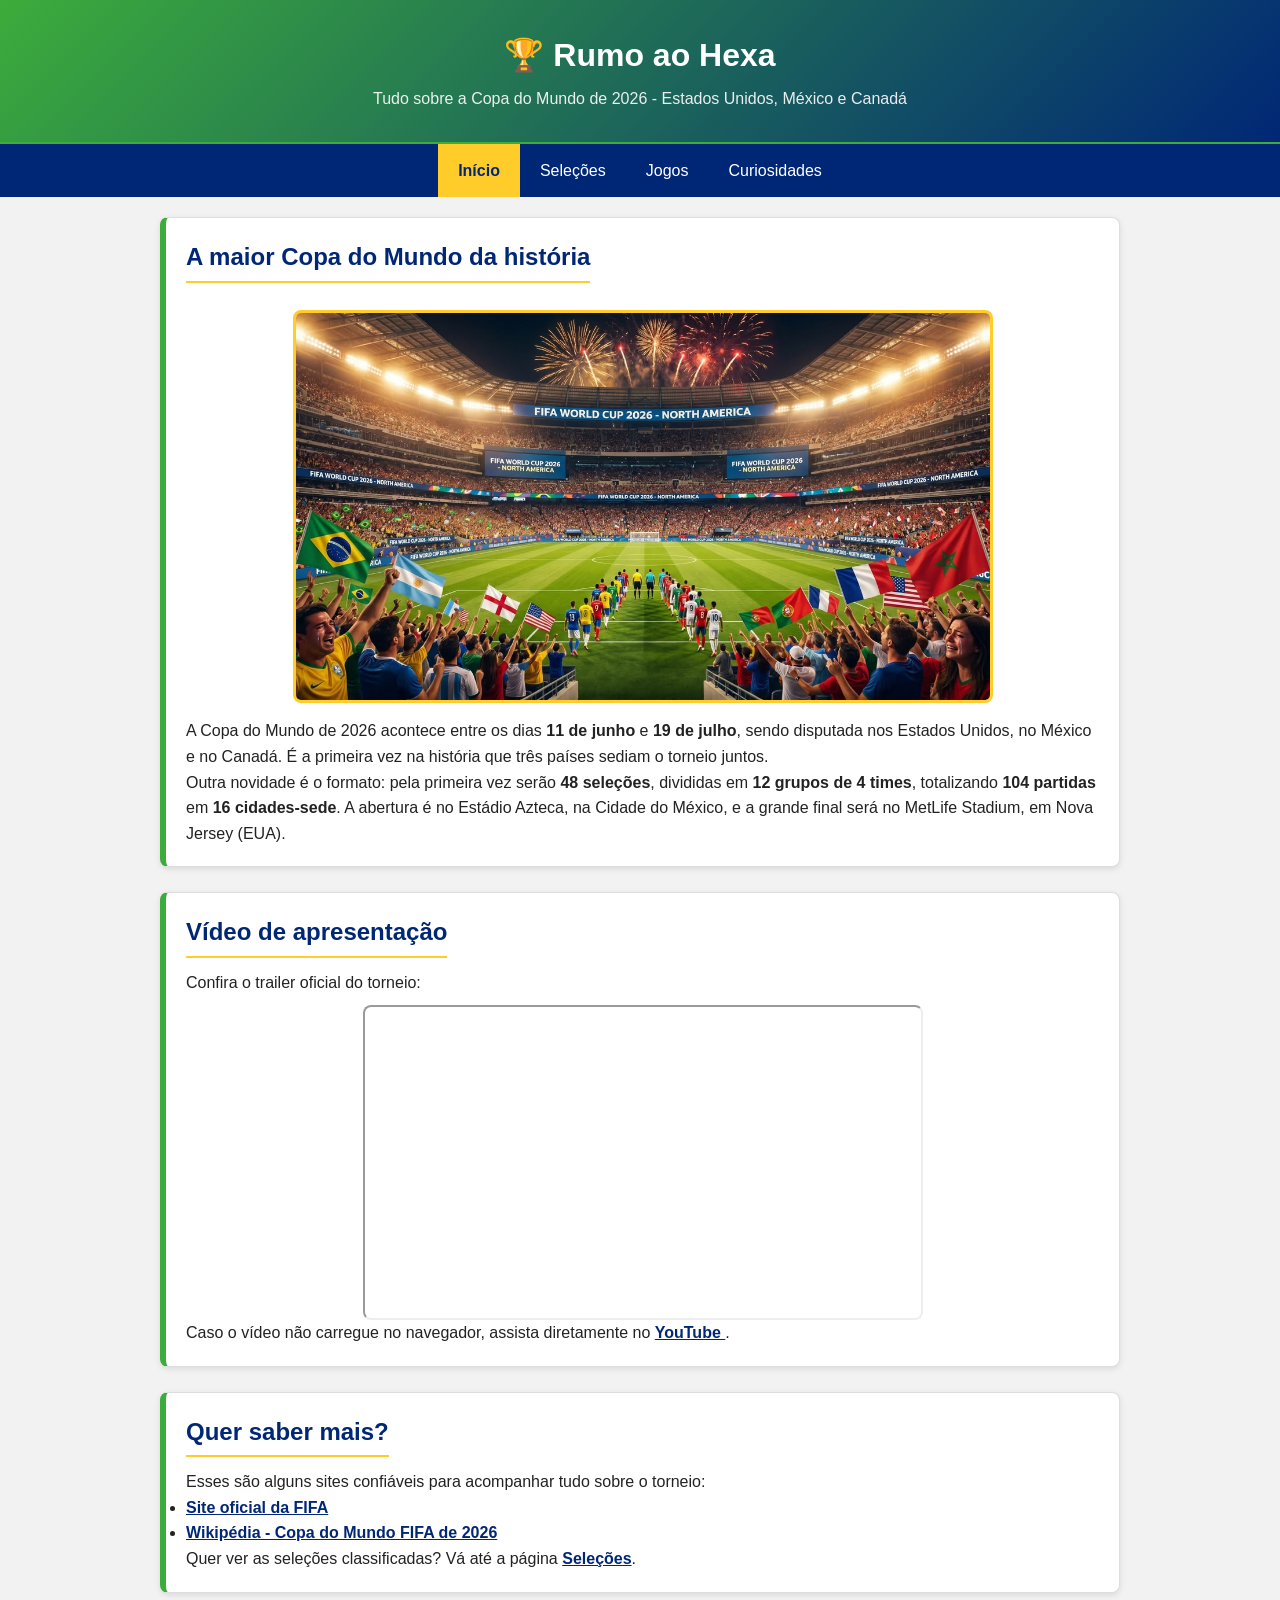
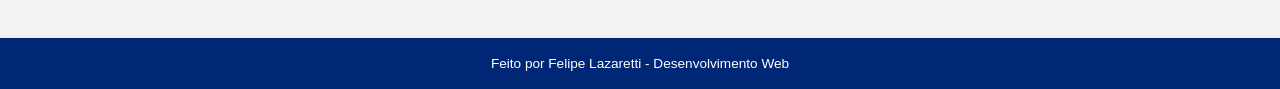
<file: index.html>
<!DOCTYPE html>
<html lang="pt-br">

<head>
  <meta charset="UTF-8">
  <meta name="viewport" content="width=device-width, initial-scale=1.0">
  <title>Rumo ao Hexa - Copa do Mundo 2026</title>
  <link rel="stylesheet" href="css/style.css">
</head>

<body>

  <header>
    <h1>🏆 Rumo ao Hexa</h1>
    <p>Tudo sobre a Copa do Mundo de 2026 - Estados Unidos, México e Canadá</p>
  </header>

  <!-- Menu de navegação: aparece em todas as páginas do site -->
  <nav>
    <ul>
      <li><a href="index.html" class="ativo">Início</a></li>
      <li><a href="selecoes.html">Seleções</a></li>
      <li><a href="jogos.html">Jogos</a></li>
      <li><a href="curiosidades.html">Curiosidades</a></li>
    </ul>
  </nav>

  <main>

    <!-- Seção de boas-vindas com imagem de destaque -->
    <section class="hero">
      <h2>A maior Copa do Mundo da história</h2>
      <img class="banner" src="imagens/copa.jpeg" alt="Banner ilustrativo da Copa do Mundo 2026">
      <p>
        A Copa do Mundo de 2026 acontece entre os dias <strong>11 de junho</strong> e
        <strong>19 de julho</strong>, sendo disputada nos Estados Unidos, no México e no Canadá.
        É a primeira vez na história que três países sediam o torneio juntos.
      </p>
      <p>
        Outra novidade é o formato: pela primeira vez serão <strong>48 seleções</strong>,
        divididas em <strong>12 grupos de 4 times</strong>, totalizando
        <strong>104 partidas</strong> em <strong>16 cidades-sede</strong>. A abertura é no
        Estádio Azteca, na Cidade do México, e a grande final será no MetLife Stadium,
        em Nova Jersey (EUA).
      </p>
    </section>

    <!-- Seção com vídeo -->
    <section class="video">
      <h2>Vídeo de apresentação</h2>
      <p>Confira o trailer oficial do torneio:</p>

      <div class="video-wrapper">
        <iframe width="560" height="315" src="https://www.youtube.com/embed/91htvvcIurs"
          title="Trailer da Copa do Mundo 2026"
          allow="accelerometer; autoplay; clipboard-write; encrypted-media; gyroscope; picture-in-picture"
          allowfullscreen>
        </iframe>
      </div>

      <p>
        Caso o vídeo não carregue no navegador, assista diretamente no
        <a class="link-externo" href="https://www.youtube.com/watch?v=91htvvcIurs" target="_blank">
          YouTube
        </a>.
      </p>
    </section>

    <!-- Seção com links externos para outras fontes -->
    <section class="links">
      <h2>Quer saber mais?</h2>
      <p>
        Esses são alguns sites confiáveis para acompanhar tudo sobre o torneio:
      </p>
      <ul>
        <li>
          <a class="link-externo" href="https://www.fifa.com/pt/tournaments/mens/worldcup/canadamexicousa2026"
            target="_blank">
            Site oficial da FIFA
          </a>
        </li>
        <li>
          <a class="link-externo" href="https://pt.wikipedia.org/wiki/Copa_do_Mundo_FIFA_de_2026" target="_blank">
            Wikipédia - Copa do Mundo FIFA de 2026
          </a>
        </li>
      </ul>
      <p>
        Quer ver as seleções classificadas? Vá até a página
        <a class="link-externo" href="selecoes.html">Seleções</a>.
      </p>
    </section>

  </main>

  <footer>
    <p>Feito por Felipe Lazaretti - Desenvolvimento Web</p>
  </footer>

</body>

</html>
</file>
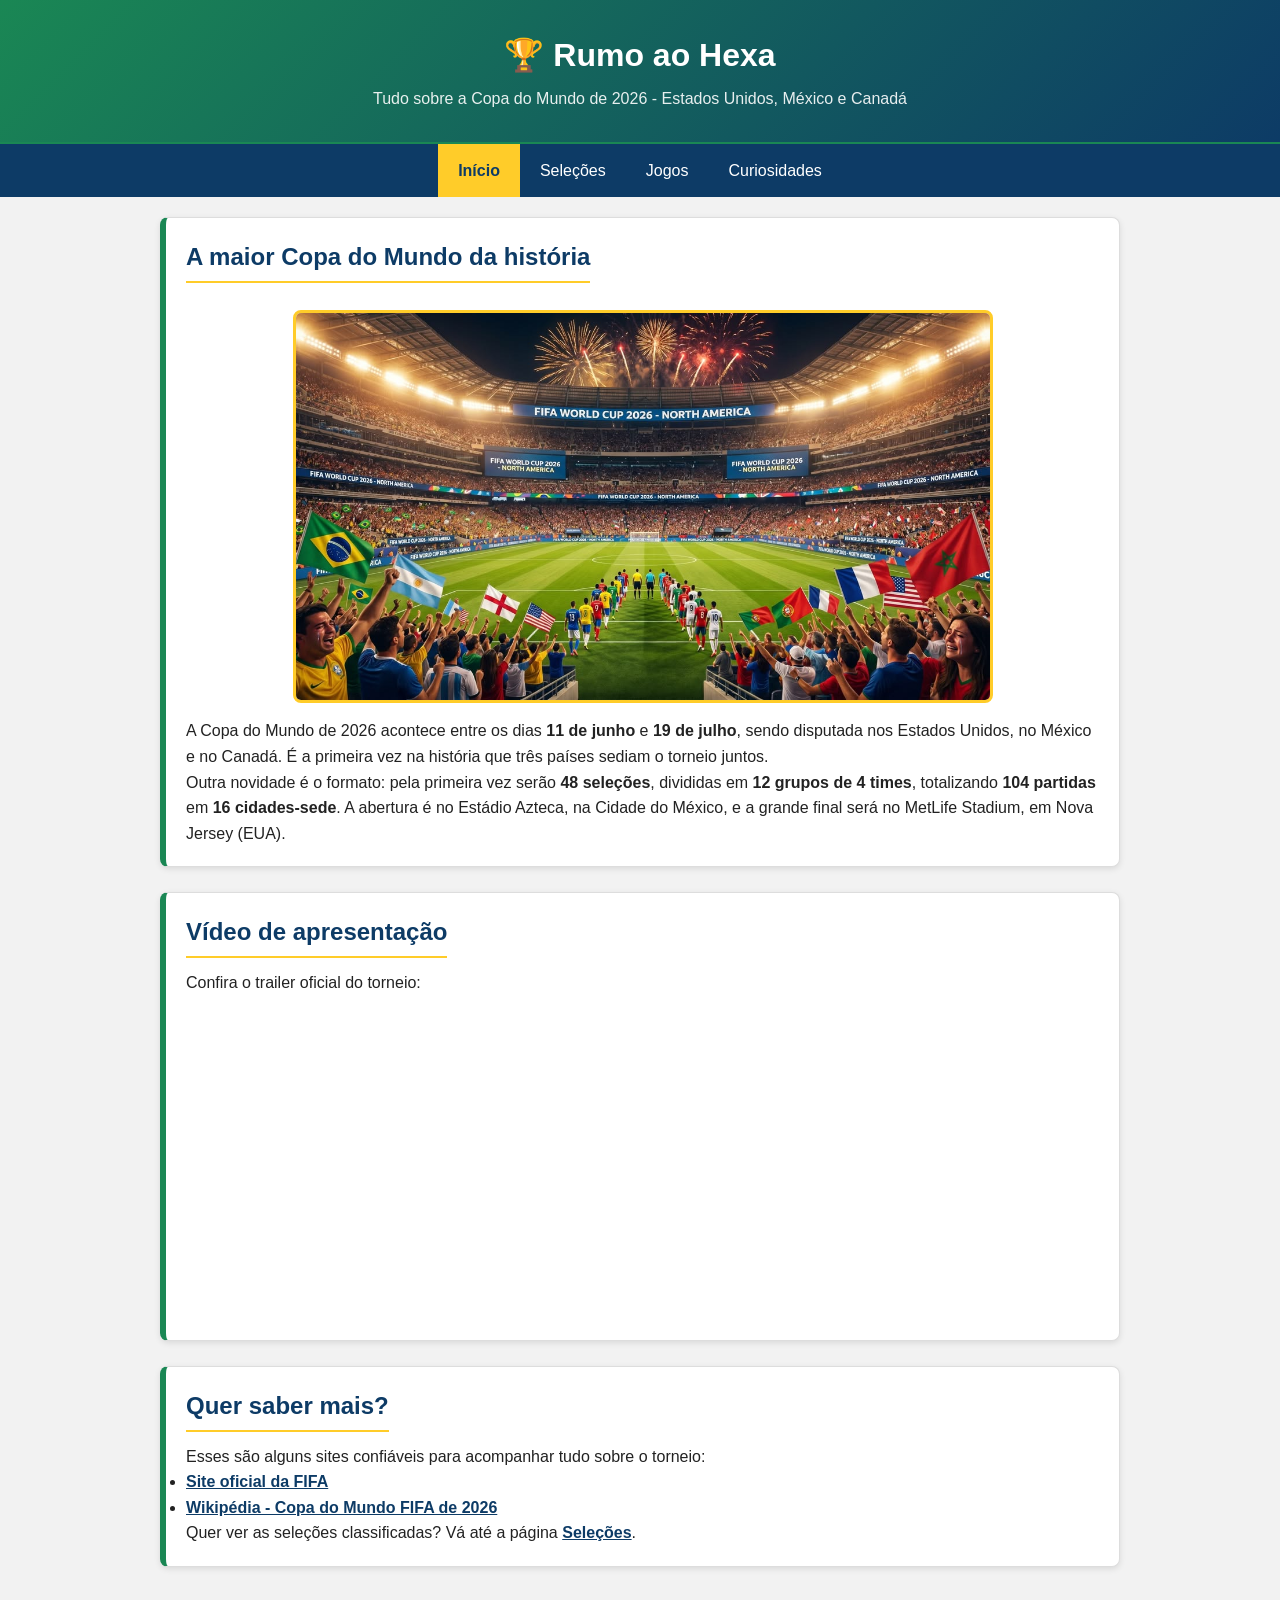
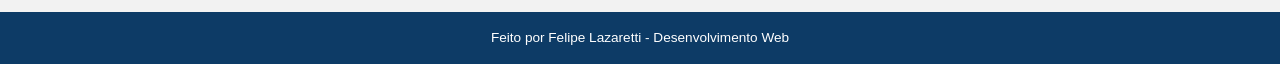
<file: copa2026/index.html>
<!DOCTYPE html>
<html lang="pt-br">
<head>
  <meta charset="UTF-8">
  <meta name="viewport" content="width=device-width, initial-scale=1.0">
  <title>Rumo ao Hexa - Copa do Mundo 2026</title>
  <link rel="stylesheet" href="style.css">
</head>
<body>

  <header>
    <h1>🏆 Rumo ao Hexa</h1>
    <p>Tudo sobre a Copa do Mundo de 2026 - Estados Unidos, México e Canadá</p>
  </header>

  <!-- Menu de navegação: aparece em todas as páginas do site -->
  <nav>
    <ul>
      <li><a href="index.html" class="ativo">Início</a></li>
      <li><a href="selecoes.html">Seleções</a></li>
      <li><a href="jogos.html">Jogos</a></li>
      <li><a href="curiosidades.html">Curiosidades</a></li>
    </ul>
  </nav>

  <main>

    <!-- Seção de boas-vindas com imagem de destaque -->
    <section class="hero">
      <h2>A maior Copa do Mundo da história</h2>
      <img class="banner"
           src="imagens/copa.jpeg"
           alt="Banner ilustrativo da Copa do Mundo 2026">
      <p>
        A Copa do Mundo de 2026 acontece entre os dias <strong>11 de junho</strong> e
        <strong>19 de julho</strong>, sendo disputada nos Estados Unidos, no México e no Canadá.
        É a primeira vez na história que três países sediam o torneio juntos.
      </p>
      <p>
        Outra novidade é o formato: pela primeira vez serão <strong>48 seleções</strong>,
        divididas em <strong>12 grupos de 4 times</strong>, totalizando
        <strong>104 partidas</strong> em <strong>16 cidades-sede</strong>. A abertura é no
        Estádio Azteca, na Cidade do México, e a grande final será no MetLife Stadium,
        em Nova Jersey (EUA).
      </p>
    </section>

    <!-- Seção com vídeo (recurso de vídeo via iframe do YouTube) -->
    <section class="video">
      <h2>Vídeo de apresentação</h2>
      <p>Confira o trailer oficial do torneio:</p>
      <div class="video-wrapper">
        <iframe width="560" height="315"
                src="https://www.youtube.com/embed/ZTdOX1U2K0Q"
                title="Trailer oficial - Copa do Mundo 2026"
                frameborder="0"
                allowfullscreen></iframe>
      </div>
    </section>

    <!-- Seção com links externos para outras fontes -->
    <section class="links">
      <h2>Quer saber mais?</h2>
      <p>
        Esses são alguns sites confiáveis para acompanhar tudo sobre o torneio:
      </p>
      <ul>
        <li>
          <a class="link-externo" href="https://www.fifa.com/pt/tournaments/mens/worldcup/canadamexicousa2026" target="_blank">
            Site oficial da FIFA
          </a>
        </li>
        <li>
          <a class="link-externo" href="https://pt.wikipedia.org/wiki/Copa_do_Mundo_FIFA_de_2026" target="_blank">
            Wikipédia - Copa do Mundo FIFA de 2026
          </a>
        </li>
      </ul>
      <p>
        Quer ver as seleções classificadas? Vá até a página
        <a class="link-externo" href="selecoes.html">Seleções</a>.
      </p>
    </section>

  </main>

  <footer>
    <p>Feito por Felipe Lazaretti - Desenvolvimento Web</p>
  </footer>

</body>
</html>
</file>
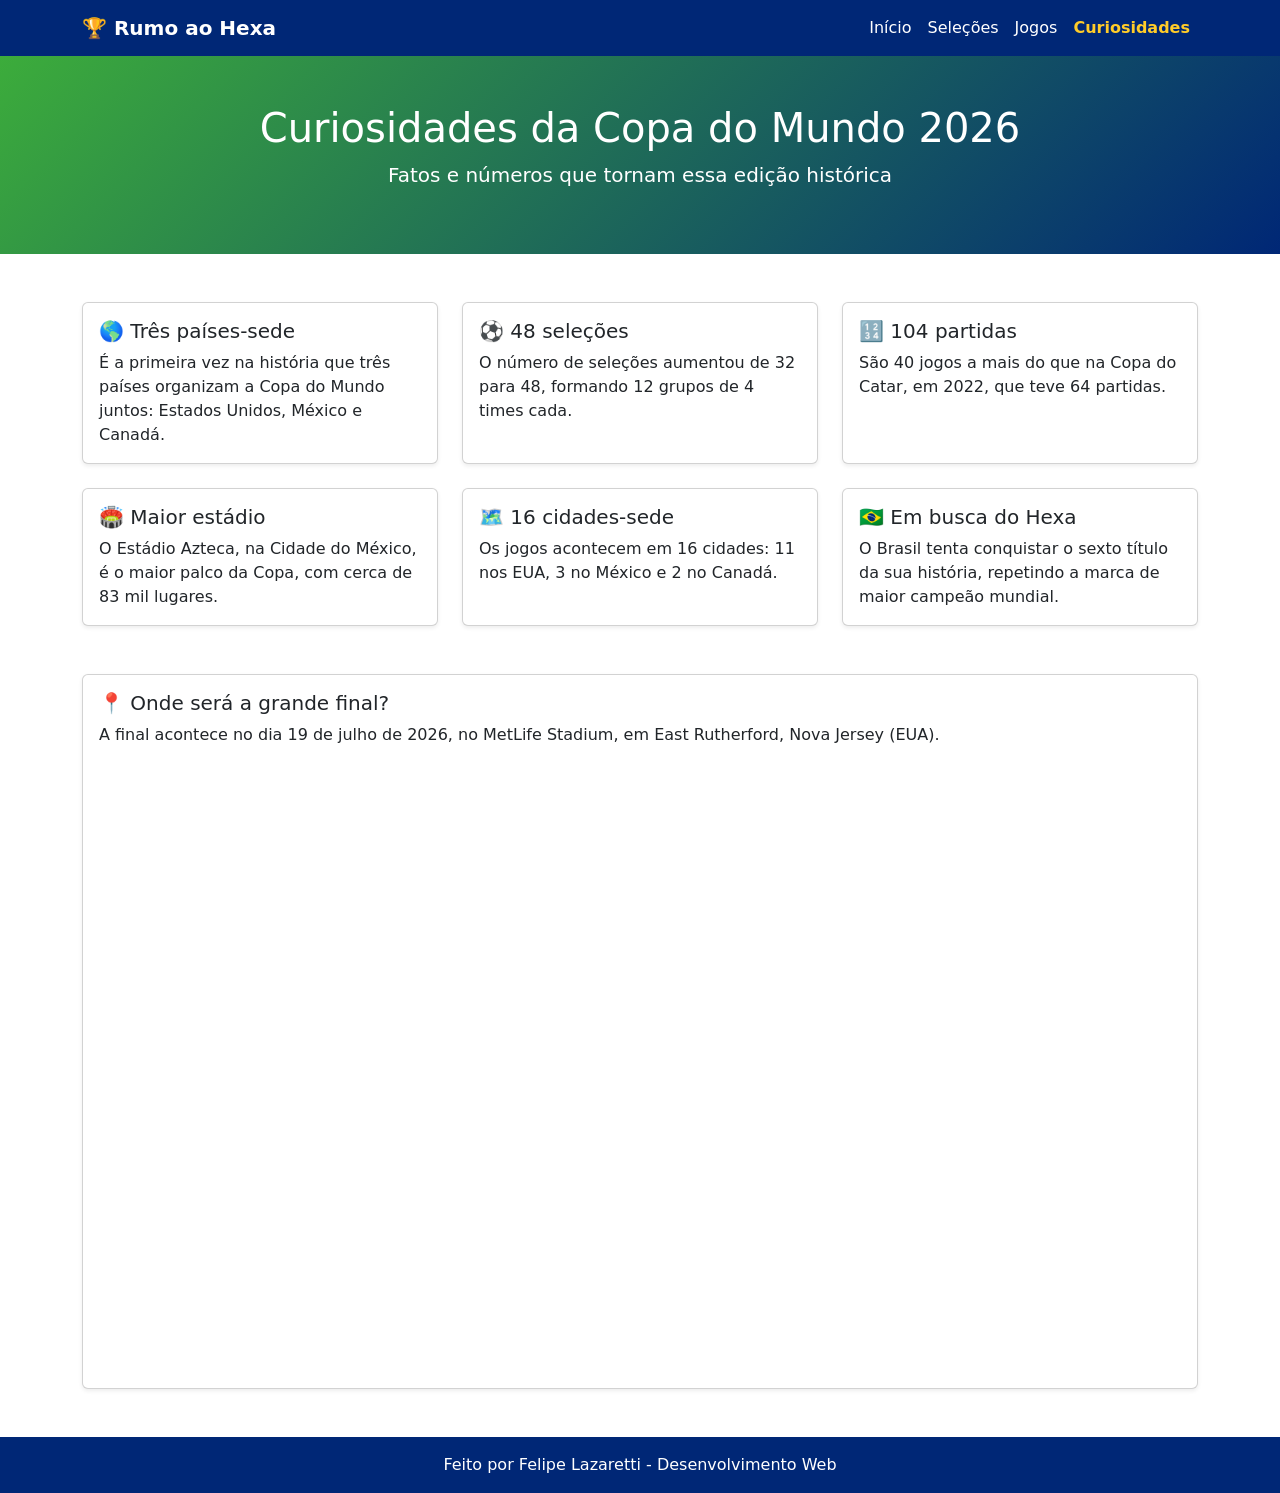
<file: curiosidades.html>
<!DOCTYPE html>
<html lang="pt-br">
<head>
  <meta charset="UTF-8">
  <meta name="viewport" content="width=device-width, initial-scale=1.0">
  <title>Curiosidades - Copa do Mundo 2026</title>

  <!-- Esta página usa o Bootstrap para deixar o layout responsivo -->
  <link href="https://cdn.jsdelivr.net/npm/bootstrap@5.3.3/dist/css/bootstrap.min.css" rel="stylesheet">

  <!-- Um pouquinho de CSS próprio, só para manter as cores do site -->
  <style>
    .bg-copa {
      background: linear-gradient(135deg, #3CAC3B, #002776);
    }
    .navbar-copa {
      background-color: #002776;
    }
    .navbar-copa .nav-link {
      color: #fff !important;
    }
    .navbar-copa .nav-link.active {
      color: #ffcc29 !important;
      font-weight: bold;
    }
    /* Rodapé com a mesma cor azul usada no site principal */
    .footer-copa {
      background-color: #002776;
      color: #ffffff;
    }
  </style>
</head>
<body>

  <!-- Menu de navegação feito com o componente "navbar" do Bootstrap.
       Em telas pequenas, ele se transforma em um menu "sanduíche" (responsivo) -->
  <nav class="navbar navbar-expand-lg navbar-copa">
    <div class="container">
      <a class="navbar-brand text-white fw-bold" href="index.html">🏆 Rumo ao Hexa</a>
      <button class="navbar-toggler" type="button" data-bs-toggle="collapse" data-bs-target="#menuPrincipal">
        <span class="navbar-toggler-icon"></span>
      </button>
      <div class="collapse navbar-collapse" id="menuPrincipal">
        <ul class="navbar-nav ms-auto">
          <li class="nav-item"><a class="nav-link" href="index.html">Início</a></li>
          <li class="nav-item"><a class="nav-link" href="selecoes.html">Seleções</a></li>
          <li class="nav-item"><a class="nav-link" href="jogos.html">Jogos</a></li>
          <li class="nav-item"><a class="nav-link active" href="curiosidades.html">Curiosidades</a></li>
        </ul>
      </div>
    </div>
  </nav>

  <!-- Cabeçalho da página -->
  <header class="bg-copa text-white text-center py-5">
    <h1>Curiosidades da Copa do Mundo 2026</h1>
    <p class="lead">Fatos e números que tornam essa edição histórica</p>
  </header>

  <main class="container my-5">

    <!-- Cards com curiosidades. row-cols muda o número de colunas conforme o tamanho da tela:
         1 coluna no celular, 2 no tablet e 3 no computador (isso é a responsividade do Bootstrap) -->
    <div class="row row-cols-1 row-cols-md-2 row-cols-lg-3 g-4">

      <div class="col">
        <div class="card h-100 shadow-sm">
          <div class="card-body">
            <h5 class="card-title">🌎 Três países-sede</h5>
            <p class="card-text">É a primeira vez na história que três países organizam a Copa do Mundo juntos: Estados Unidos, México e Canadá.</p>
          </div>
        </div>
      </div>

      <div class="col">
        <div class="card h-100 shadow-sm">
          <div class="card-body">
            <h5 class="card-title">⚽ 48 seleções</h5>
            <p class="card-text">O número de seleções aumentou de 32 para 48, formando 12 grupos de 4 times cada.</p>
          </div>
        </div>
      </div>

      <div class="col">
        <div class="card h-100 shadow-sm">
          <div class="card-body">
            <h5 class="card-title">🔢 104 partidas</h5>
            <p class="card-text">São 40 jogos a mais do que na Copa do Catar, em 2022, que teve 64 partidas.</p>
          </div>
        </div>
      </div>

      <div class="col">
        <div class="card h-100 shadow-sm">
          <div class="card-body">
            <h5 class="card-title">🏟️ Maior estádio</h5>
            <p class="card-text">O Estádio Azteca, na Cidade do México, é o maior palco da Copa, com cerca de 83 mil lugares.</p>
          </div>
        </div>
      </div>

      <div class="col">
        <div class="card h-100 shadow-sm">
          <div class="card-body">
            <h5 class="card-title">🗺️ 16 cidades-sede</h5>
            <p class="card-text">Os jogos acontecem em 16 cidades: 11 nos EUA, 3 no México e 2 no Canadá.</p>
          </div>
        </div>
      </div>

      <div class="col">
        <div class="card h-100 shadow-sm">
          <div class="card-body">
            <h5 class="card-title">🇧🇷 Em busca do Hexa</h5>
            <p class="card-text">O Brasil tenta conquistar o sexto título da sua história, repetindo a marca de maior campeão mundial.</p>
          </div>
        </div>
      </div>

    </div>

    <!-- Seção com mapa em iframe, mostrando onde será a final -->
    <div class="row mt-5">
      <div class="col-12">
        <div class="card shadow-sm">
          <div class="card-body">
            <h5 class="card-title">📍 Onde será a grande final?</h5>
            <p class="card-text">A final acontece no dia 19 de julho de 2026, no MetLife Stadium, em East Rutherford, Nova Jersey (EUA).</p>
            <div class="ratio ratio-16x9">
              <iframe src="https://maps.google.com/maps?q=MetLife+Stadium&t=&z=12&ie=UTF8&iwloc=&output=embed"
                      title="Mapa do MetLife Stadium"
                      style="border:0;" loading="lazy"></iframe>
            </div>
          </div>
        </div>
      </div>
    </div>

  </main>

  <footer class="footer-copa text-white text-center py-3">
    <p class="mb-0">Feito por Felipe Lazaretti - Desenvolvimento Web</p>
  </footer>

  <!-- Script do Bootstrap: necessário para o menu sanduíche funcionar -->
  <script src="https://cdn.jsdelivr.net/npm/bootstrap@5.3.3/dist/js/bootstrap.bundle.min.js"></script>
</body>
</html>
</file>
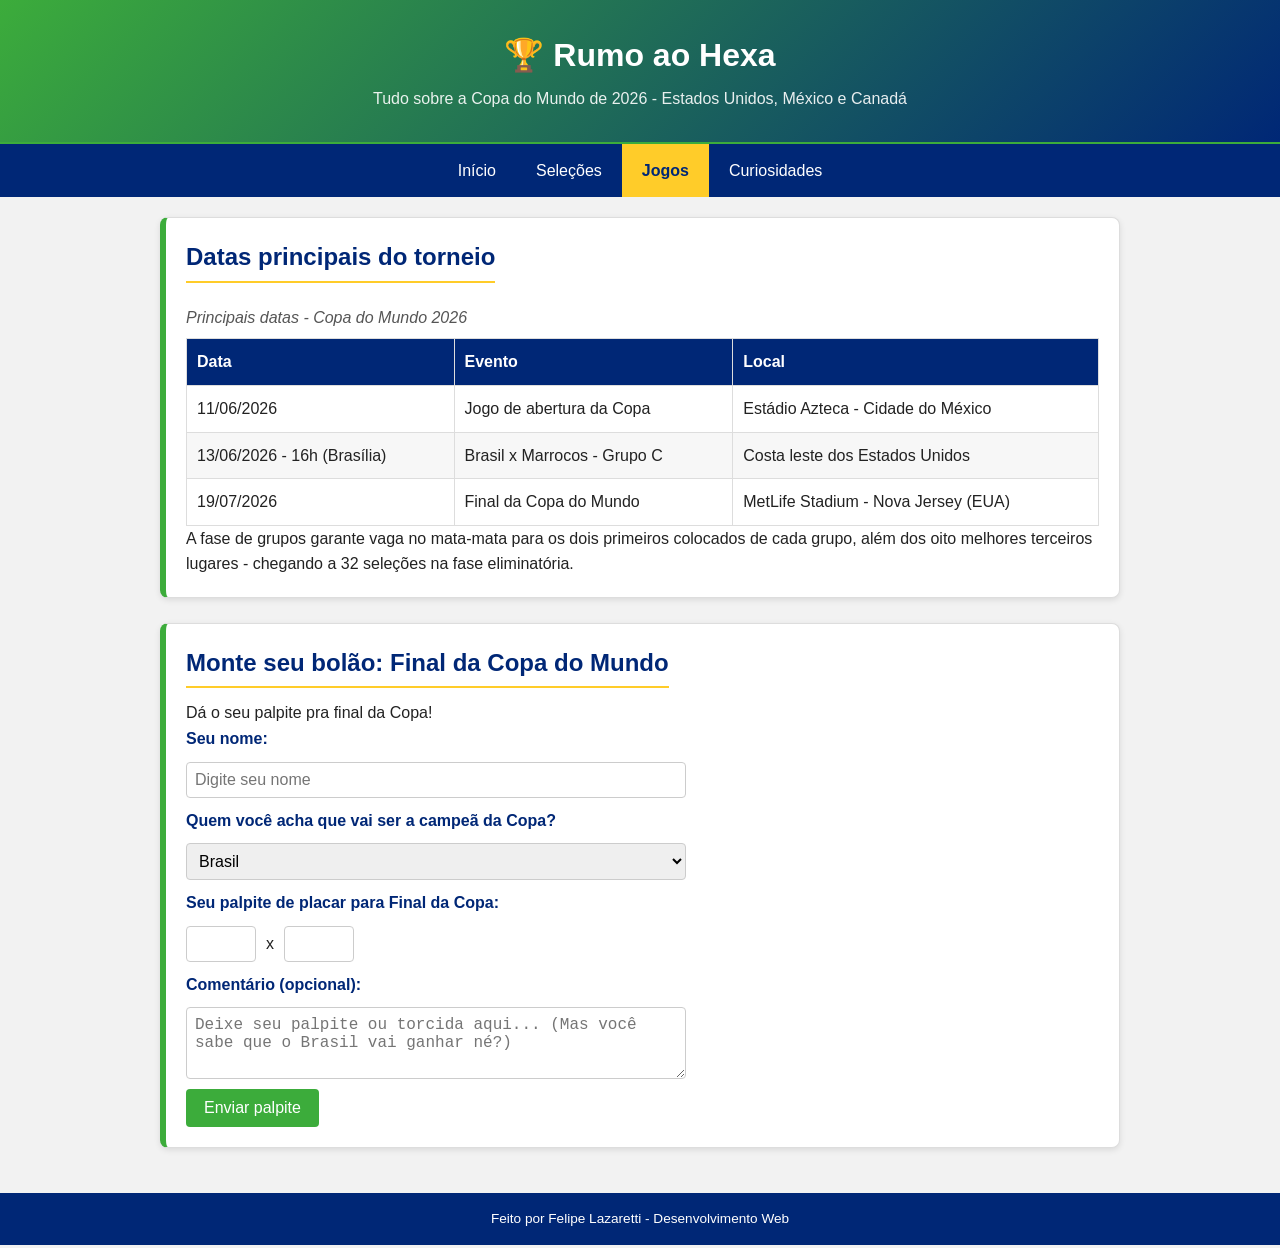
<file: jogos.html>
<!DOCTYPE html>
<html lang="pt-br">
<head>
  <meta charset="UTF-8">
  <meta name="viewport" content="width=device-width, initial-scale=1.0">
  <title>Jogos - Copa do Mundo 2026</title>
  <link rel="stylesheet" href="css/style.css">
</head>
<body>

  <header>
    <h1>🏆 Rumo ao Hexa</h1>
    <p>Tudo sobre a Copa do Mundo de 2026 - Estados Unidos, México e Canadá</p>
  </header>

  <nav>
    <ul>
      <li><a href="index.html">Início</a></li>
      <li><a href="selecoes.html">Seleções</a></li>
      <li><a href="jogos.html" class="ativo">Jogos</a></li>
      <li><a href="curiosidades.html">Curiosidades</a></li>
    </ul>
  </nav>

  <main>

    <!-- Tabela com as datas principais do torneio -->
    <section class="tabela-jogos">
      <h2>Datas principais do torneio</h2>
      <table>
        <caption>Principais datas - Copa do Mundo 2026</caption>
        <thead>
          <tr>
            <th>Data</th>
            <th>Evento</th>
            <th>Local</th>
          </tr>
        </thead>
        <tbody>
          <tr>
            <td>11/06/2026</td>
            <td>Jogo de abertura da Copa</td>
            <td>Estádio Azteca - Cidade do México</td>
          </tr>
          <tr>
            <td>13/06/2026 - 16h (Brasília)</td>
            <td>Brasil x Marrocos - Grupo C</td>
            <td>Costa leste dos Estados Unidos</td>
          </tr>
          <tr>
            <td>19/07/2026</td>
            <td>Final da Copa do Mundo</td>
            <td>MetLife Stadium - Nova Jersey (EUA)</td>
          </tr>
        </tbody>
      </table>
      <p>
        A fase de grupos garante vaga no mata-mata para os dois primeiros colocados de
        cada grupo, além dos oito melhores terceiros lugares - chegando a 32 seleções
        na fase eliminatória.
      </p>
    </section>

    <!-- Formulário simples: o usuário "monta" o palpite dele -->
    <section class="bolao-section">
      <h2>Monte seu bolão: Final da Copa do Mundo</h2>
      <p>Dá o seu palpite pra final da Copa!</p>

      <!-- onsubmit="return false" evita que a página recarregue ao enviar,
           já que não temos um servidor para receber esses dados -->
      <form class="bolao" onsubmit="return false;">

        <label for="nome">Seu nome:</label>
        <input type="text" id="nome" name="nome" placeholder="Digite seu nome" required>

        <label for="campea">Quem você acha que vai ser a campeã da Copa?</label>
        <select id="campea" name="campea" required>
          <option value="brasil">Brasil</option>
          <option value="gremio">Grêmio</option>
          <option value="argentina">Argentina</option>
          <option value="franca">França</option>
          <option value="espanha">Espanha</option>
          <option value="inglaterra">Inglaterra</option>
          <option value="alemanha">Alemanha</option>
          <option value="italia">Itália</option>
          <option value="holanda">Holanda</option>
          <option value="portugal">Portugal</option>
          <option value="outra">Outra seleção</option>
        </select>

        <label>Seu palpite de placar para Final da Copa:</label>
        <div class="placar">
          <input type="number" min="0" max="20" name="golsTimeA" aria-label="Gols do Time A" required>
          <span>x</span>
          <input type="number" min="0" max="20" name="golsTimeB" aria-label="Gols do Time B" required>
        </div>

        <label for="comentario">Comentário (opcional):</label>
        <textarea id="comentario" name="comentario" rows="3" placeholder="Deixe seu palpite ou torcida aqui... (Mas você sabe que o Brasil vai ganhar né?)"></textarea>

        <button type="submit">Enviar palpite</button>
      </form>
    </section>

  </main>

  <footer>
    <p>Feito por Felipe Lazaretti - Desenvolvimento Web</p>
  </footer>

</body>
</html>
</file>
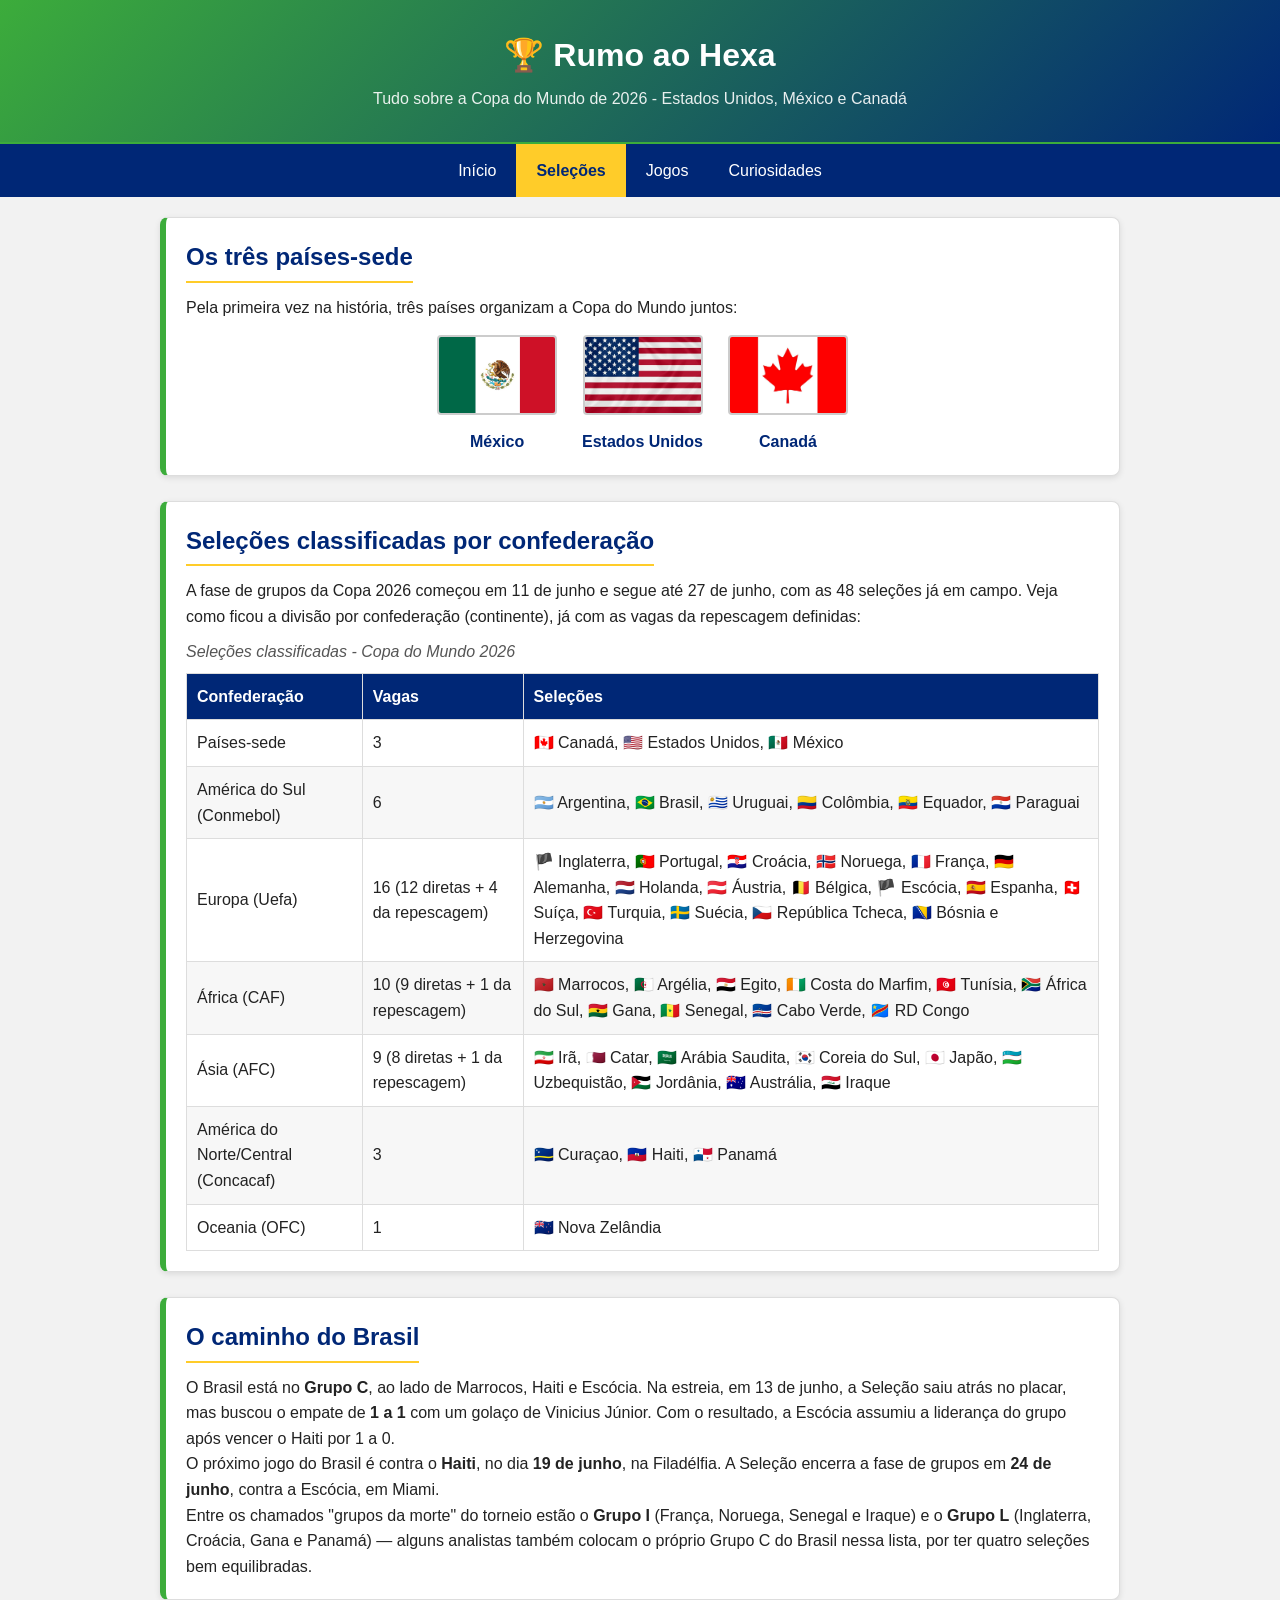
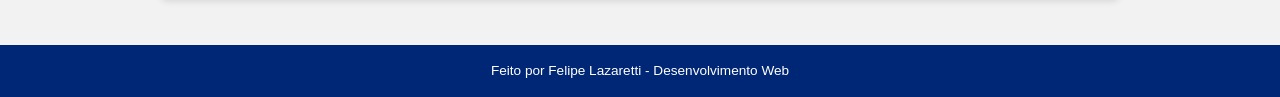
<file: selecoes.html>
<!DOCTYPE html>
<html lang="pt-br">
<head>
  <meta charset="UTF-8">
  <meta name="viewport" content="width=device-width, initial-scale=1.0">
  <title>Seleções - Copa do Mundo 2026</title>
  <link rel="stylesheet" href="css/style.css">
</head>
<body>

  <header>
    <h1>🏆 Rumo ao Hexa</h1>
    <p>Tudo sobre a Copa do Mundo de 2026 - Estados Unidos, México e Canadá</p>
  </header>

  <nav>
    <ul>
      <li><a href="index.html">Início</a></li>
      <li><a href="selecoes.html" class="ativo">Seleções</a></li>
      <li><a href="jogos.html">Jogos</a></li>
      <li><a href="curiosidades.html">Curiosidades</a></li>
    </ul>
  </nav>

  <main>

    <!-- Seção com as bandeiras dos três países-sede -->
    <section class="sedes">
      <h2>Os três países-sede</h2>
      <p>Pela primeira vez na história, três países organizam a Copa do Mundo juntos:</p>
      <div class="bandeiras">
        <figure>
          <img src="imagens/bandeira-mexico.jpeg" alt="Bandeira do México">
          <figcaption>México</figcaption>
        </figure>
        <figure>
          <img src="imagens/bandeira-eua.jpeg" alt="Bandeira dos Estados Unidos">
          <figcaption>Estados Unidos</figcaption>
        </figure>
        <figure>
          <img src="imagens/bandeira-canada.jpeg" alt="Bandeira do Canadá">
          <figcaption>Canadá</figcaption>
        </figure>
      </div>
    </section>

    <!-- Tabela com as seleções classificadas, organizadas por confederação -->
    <section class="tabela-selecoes">
      <h2>Seleções classificadas por confederação</h2>
      <p>
        A fase de grupos da Copa 2026 começou em 11 de junho e segue até 27 de junho,
        com as 48 seleções já em campo. Veja como ficou a divisão por confederação
        (continente), já com as vagas da repescagem definidas:
      </p>
      <table>
        <caption>Seleções classificadas - Copa do Mundo 2026</caption>
        <thead>
          <tr>
            <th>Confederação</th>
            <th>Vagas</th>
            <th>Seleções</th>
          </tr>
        </thead>
        <tbody>
          <tr>
            <td>Países-sede</td>
            <td>3</td>
            <td>🇨🇦 Canadá, 🇺🇸 Estados Unidos, 🇲🇽 México</td>
          </tr>
          <tr>
            <td>América do Sul (Conmebol)</td>
            <td>6</td>
            <td>🇦🇷 Argentina, 🇧🇷 Brasil, 🇺🇾 Uruguai, 🇨🇴 Colômbia, 🇪🇨 Equador, 🇵🇾 Paraguai</td>
          </tr>
          <tr>
            <td>Europa (Uefa)</td>
            <td>16 (12 diretas + 4 da repescagem)</td>
            <td>
              🏴 Inglaterra, 🇵🇹 Portugal, 🇭🇷 Croácia, 🇳🇴 Noruega, 🇫🇷 França, 🇩🇪 Alemanha,
              🇳🇱 Holanda, 🇦🇹 Áustria, 🇧🇪 Bélgica, 🏴 Escócia, 🇪🇸 Espanha, 🇨🇭 Suíça,
              🇹🇷 Turquia, 🇸🇪 Suécia, 🇨🇿 República Tcheca, 🇧🇦 Bósnia e Herzegovina
            </td>
          </tr>
          <tr>
            <td>África (CAF)</td>
            <td>10 (9 diretas + 1 da repescagem)</td>
            <td>
              🇲🇦 Marrocos, 🇩🇿 Argélia, 🇪🇬 Egito, 🇨🇮 Costa do Marfim, 🇹🇳 Tunísia,
              🇿🇦 África do Sul, 🇬🇭 Gana, 🇸🇳 Senegal, 🇨🇻 Cabo Verde, 🇨🇩 RD Congo
            </td>
          </tr>
          <tr>
            <td>Ásia (AFC)</td>
            <td>9 (8 diretas + 1 da repescagem)</td>
            <td>
              🇮🇷 Irã, 🇶🇦 Catar, 🇸🇦 Arábia Saudita, 🇰🇷 Coreia do Sul, 🇯🇵 Japão,
              🇺🇿 Uzbequistão, 🇯🇴 Jordânia, 🇦🇺 Austrália, 🇮🇶 Iraque
            </td>
          </tr>
          <tr>
            <td>América do Norte/Central (Concacaf)</td>
            <td>3</td>
            <td>🇨🇼 Curaçao, 🇭🇹 Haiti, 🇵🇦 Panamá</td>
          </tr>
          <tr>
            <td>Oceania (OFC)</td>
            <td>1</td>
            <td>🇳🇿 Nova Zelândia</td>
          </tr>
        </tbody>
      </table>
    </section>

    <!-- Seção sobre o grupo do Brasil -->
    <section class="grupo-brasil">
      <h2>O caminho do Brasil</h2>
      <p>
        O Brasil está no <strong>Grupo C</strong>, ao lado de Marrocos, Haiti e Escócia.
        Na estreia, em 13 de junho, a Seleção saiu atrás no placar, mas buscou o empate
        de <strong>1 a 1</strong> com um golaço de Vinicius Júnior. Com o resultado, a
        Escócia assumiu a liderança do grupo após vencer o Haiti por 1 a 0.
      </p>
      <p>
        O próximo jogo do Brasil é contra o <strong>Haiti</strong>, no dia
        <strong>19 de junho</strong>, na Filadélfia. A Seleção encerra a fase de grupos
        em <strong>24 de junho</strong>, contra a Escócia, em Miami.
      </p>
      <p>
        Entre os chamados "grupos da morte" do torneio estão o <strong>Grupo I</strong>
        (França, Noruega, Senegal e Iraque) e o <strong>Grupo L</strong>
        (Inglaterra, Croácia, Gana e Panamá) — alguns analistas também colocam o próprio
        Grupo C do Brasil nessa lista, por ter quatro seleções bem equilibradas.
      </p>
    </section>

  </main>

  <footer>
    <p>Feito por Felipe Lazaretti - Desenvolvimento Web</p>
  </footer>

</body>
</html>
</file>
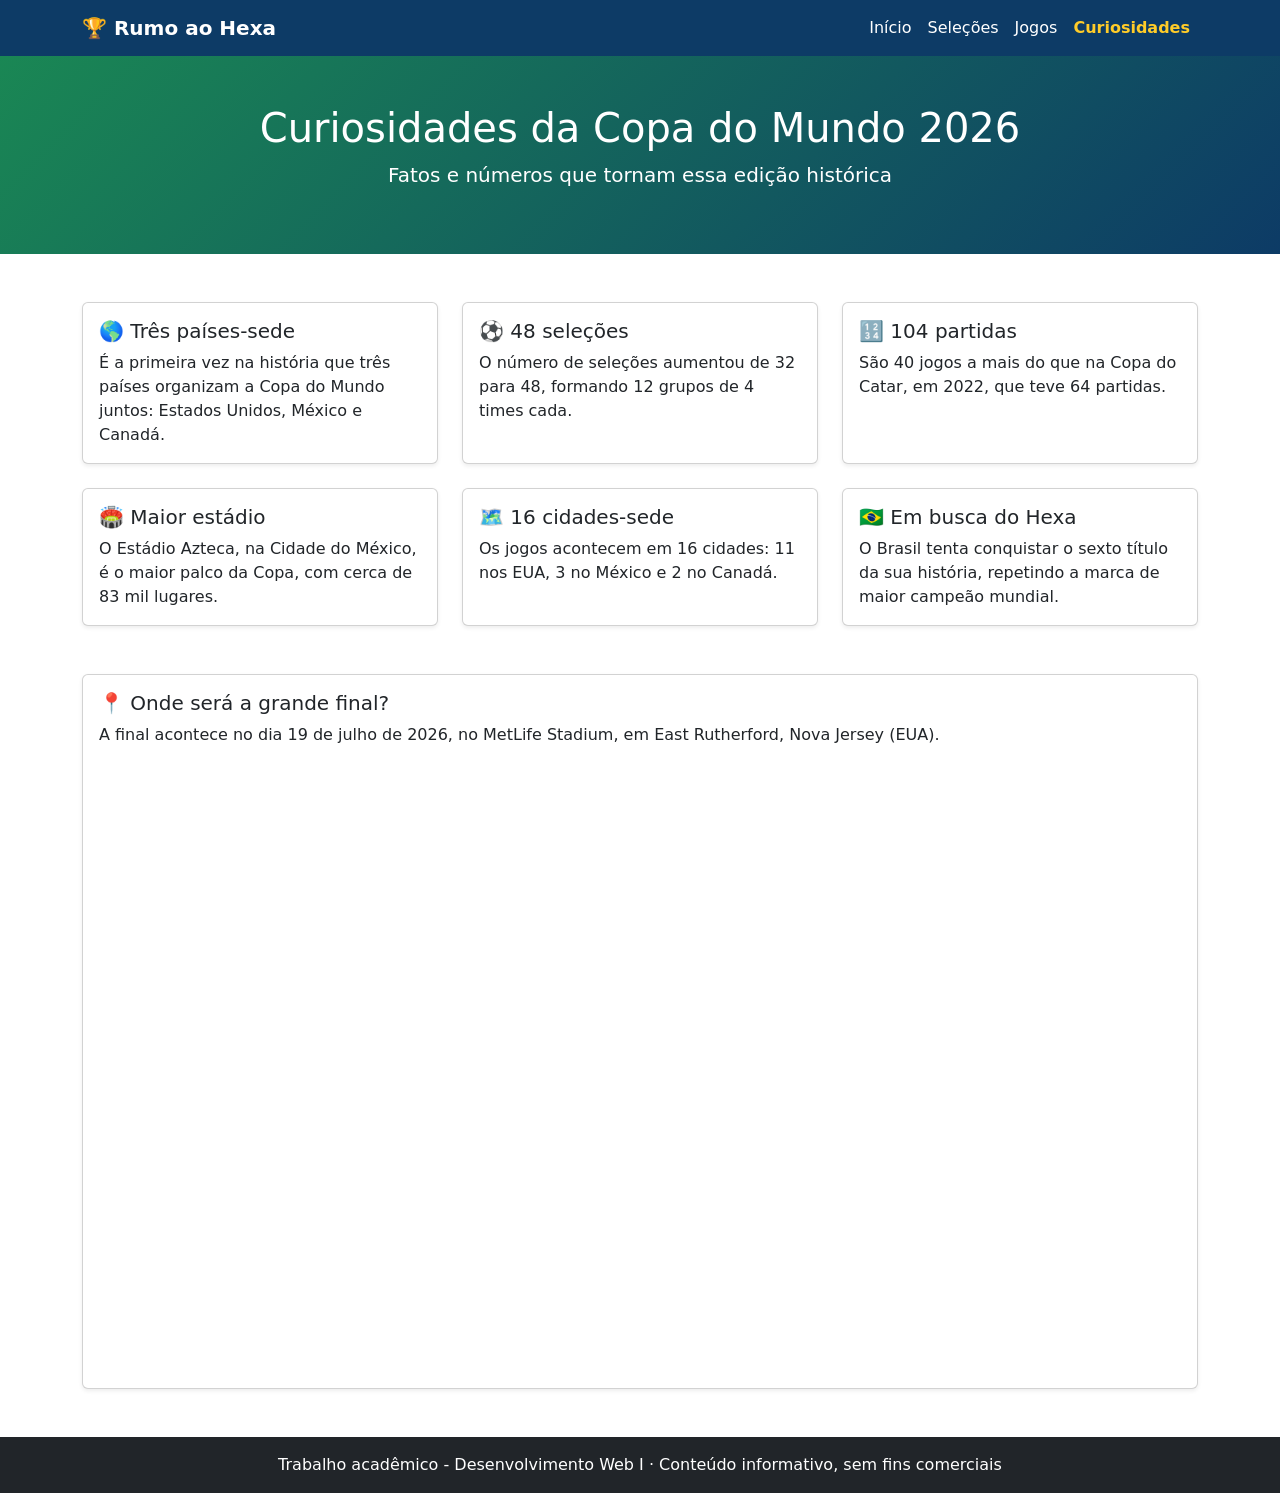
<file: copa2026/curiosidades.html>
<!DOCTYPE html>
<html lang="pt-br">
<head>
  <meta charset="UTF-8">
  <meta name="viewport" content="width=device-width, initial-scale=1.0">
  <title>Curiosidades - Copa do Mundo 2026</title>

  <!-- Esta página usa o Bootstrap para deixar o layout responsivo -->
  <link href="https://cdn.jsdelivr.net/npm/bootstrap@5.3.3/dist/css/bootstrap.min.css" rel="stylesheet">

  <!-- Um pouquinho de CSS próprio, só para manter as cores do site -->
  <style>
    .bg-copa {
      background: linear-gradient(135deg, #1a8754, #0d3b66);
    }
    .navbar-copa {
      background-color: #0d3b66;
    }
    .navbar-copa .nav-link {
      color: #fff !important;
    }
    .navbar-copa .nav-link.active {
      color: #ffcc29 !important;
      font-weight: bold;
    }
  </style>
</head>
<body>

  <!-- Menu de navegação feito com o componente "navbar" do Bootstrap.
       Em telas pequenas, ele se transforma em um menu "sanduíche" (responsivo) -->
  <nav class="navbar navbar-expand-lg navbar-copa">
    <div class="container">
      <a class="navbar-brand text-white fw-bold" href="index.html">🏆 Rumo ao Hexa</a>
      <button class="navbar-toggler" type="button" data-bs-toggle="collapse" data-bs-target="#menuPrincipal">
        <span class="navbar-toggler-icon"></span>
      </button>
      <div class="collapse navbar-collapse" id="menuPrincipal">
        <ul class="navbar-nav ms-auto">
          <li class="nav-item"><a class="nav-link" href="index.html">Início</a></li>
          <li class="nav-item"><a class="nav-link" href="selecoes.html">Seleções</a></li>
          <li class="nav-item"><a class="nav-link" href="jogos.html">Jogos</a></li>
          <li class="nav-item"><a class="nav-link active" href="curiosidades.html">Curiosidades</a></li>
        </ul>
      </div>
    </div>
  </nav>

  <!-- Cabeçalho da página -->
  <header class="bg-copa text-white text-center py-5">
    <h1>Curiosidades da Copa do Mundo 2026</h1>
    <p class="lead">Fatos e números que tornam essa edição histórica</p>
  </header>

  <main class="container my-5">

    <!-- Cards com curiosidades. row-cols muda o número de colunas conforme o tamanho da tela:
         1 coluna no celular, 2 no tablet e 3 no computador (isso é a responsividade do Bootstrap) -->
    <div class="row row-cols-1 row-cols-md-2 row-cols-lg-3 g-4">

      <div class="col">
        <div class="card h-100 shadow-sm">
          <div class="card-body">
            <h5 class="card-title">🌎 Três países-sede</h5>
            <p class="card-text">É a primeira vez na história que três países organizam a Copa do Mundo juntos: Estados Unidos, México e Canadá.</p>
          </div>
        </div>
      </div>

      <div class="col">
        <div class="card h-100 shadow-sm">
          <div class="card-body">
            <h5 class="card-title">⚽ 48 seleções</h5>
            <p class="card-text">O número de seleções aumentou de 32 para 48, formando 12 grupos de 4 times cada.</p>
          </div>
        </div>
      </div>

      <div class="col">
        <div class="card h-100 shadow-sm">
          <div class="card-body">
            <h5 class="card-title">🔢 104 partidas</h5>
            <p class="card-text">São 40 jogos a mais do que na Copa do Catar, em 2022, que teve 64 partidas.</p>
          </div>
        </div>
      </div>

      <div class="col">
        <div class="card h-100 shadow-sm">
          <div class="card-body">
            <h5 class="card-title">🏟️ Maior estádio</h5>
            <p class="card-text">O Estádio Azteca, na Cidade do México, é o maior palco da Copa, com cerca de 83 mil lugares.</p>
          </div>
        </div>
      </div>

      <div class="col">
        <div class="card h-100 shadow-sm">
          <div class="card-body">
            <h5 class="card-title">🗺️ 16 cidades-sede</h5>
            <p class="card-text">Os jogos acontecem em 16 cidades: 11 nos EUA, 3 no México e 2 no Canadá.</p>
          </div>
        </div>
      </div>

      <div class="col">
        <div class="card h-100 shadow-sm">
          <div class="card-body">
            <h5 class="card-title">🇧🇷 Em busca do Hexa</h5>
            <p class="card-text">O Brasil tenta conquistar o sexto título da sua história, repetindo a marca de maior campeão mundial.</p>
          </div>
        </div>
      </div>

    </div>

    <!-- Seção com mapa em iframe, mostrando onde será a final -->
    <div class="row mt-5">
      <div class="col-12">
        <div class="card shadow-sm">
          <div class="card-body">
            <h5 class="card-title">📍 Onde será a grande final?</h5>
            <p class="card-text">A final acontece no dia 19 de julho de 2026, no MetLife Stadium, em East Rutherford, Nova Jersey (EUA).</p>
            <div class="ratio ratio-16x9">
              <iframe src="https://maps.google.com/maps?q=MetLife+Stadium&t=&z=12&ie=UTF8&iwloc=&output=embed"
                      title="Mapa do MetLife Stadium"
                      style="border:0;" loading="lazy"></iframe>
            </div>
          </div>
        </div>
      </div>
    </div>

  </main>

  <footer class="bg-dark text-white text-center py-3">
    <p class="mb-0">Trabalho acadêmico - Desenvolvimento Web I &middot; Conteúdo informativo, sem fins comerciais</p>
  </footer>

  <!-- Script do Bootstrap: necessário para o menu sanduíche funcionar -->
  <script src="https://cdn.jsdelivr.net/npm/bootstrap@5.3.3/dist/js/bootstrap.bundle.min.js"></script>
</body>
</html>
</file>
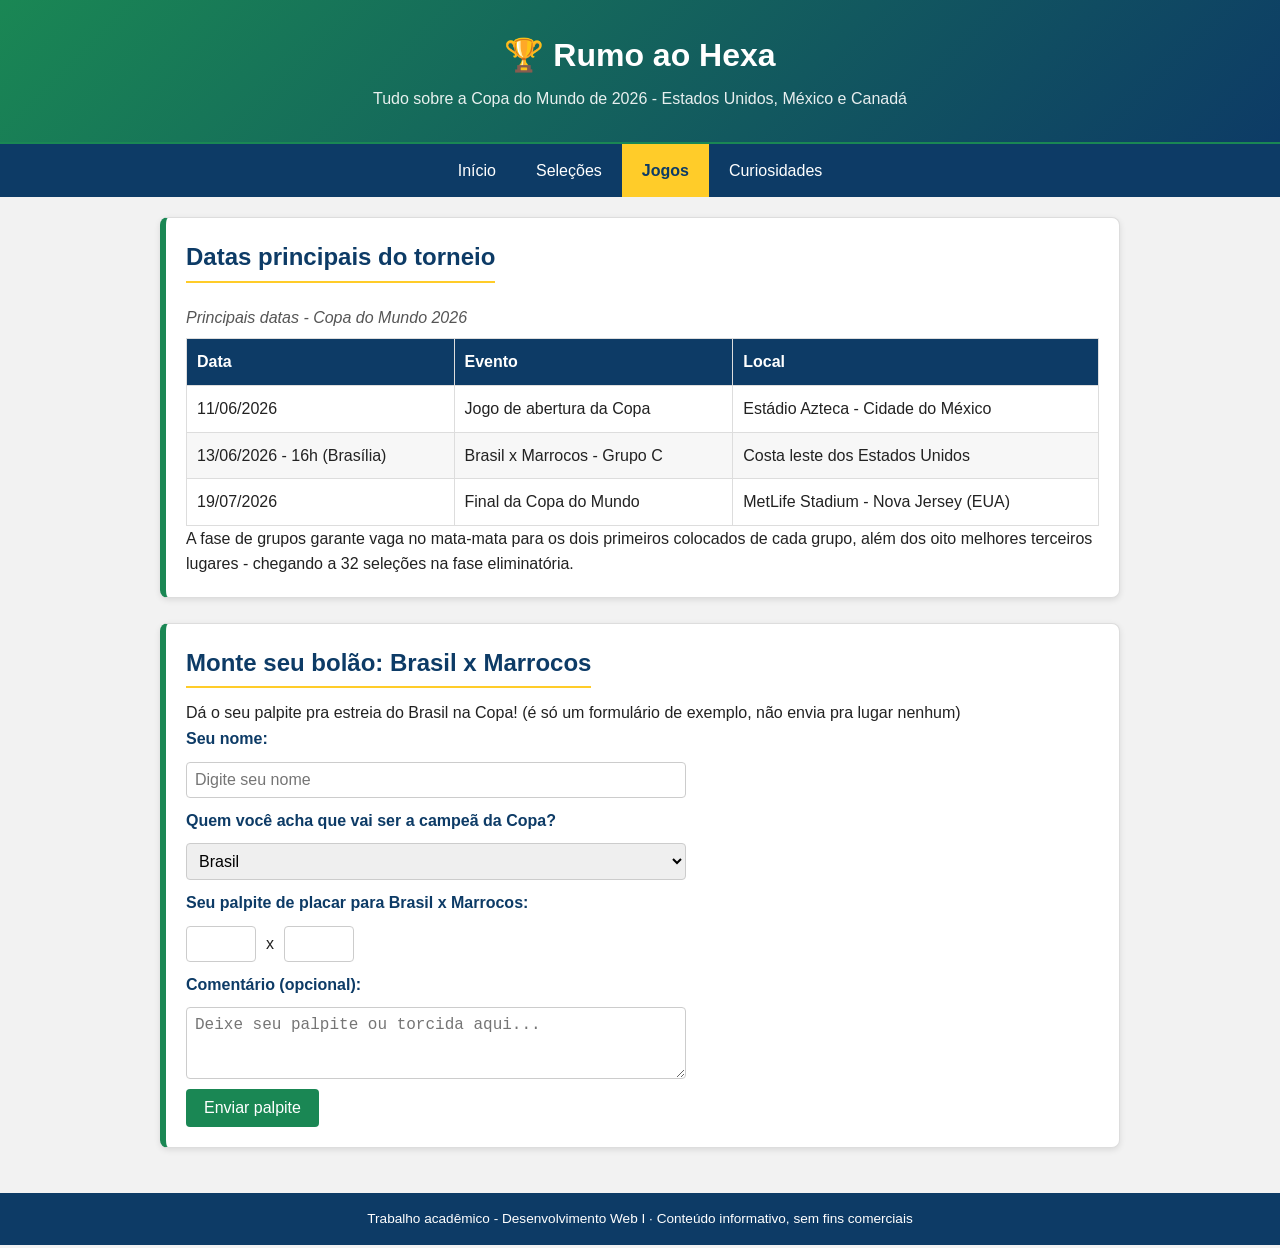
<file: copa2026/jogos.html>
<!DOCTYPE html>
<html lang="pt-br">
<head>
  <meta charset="UTF-8">
  <meta name="viewport" content="width=device-width, initial-scale=1.0">
  <title>Jogos - Copa do Mundo 2026</title>
  <link rel="stylesheet" href="style.css">
</head>
<body>

  <header>
    <h1>🏆 Rumo ao Hexa</h1>
    <p>Tudo sobre a Copa do Mundo de 2026 - Estados Unidos, México e Canadá</p>
  </header>

  <nav>
    <ul>
      <li><a href="index.html">Início</a></li>
      <li><a href="selecoes.html">Seleções</a></li>
      <li><a href="jogos.html" class="ativo">Jogos</a></li>
      <li><a href="curiosidades.html">Curiosidades</a></li>
    </ul>
  </nav>

  <main>

    <!-- Tabela com as datas principais do torneio -->
    <section class="tabela-jogos">
      <h2>Datas principais do torneio</h2>
      <table>
        <caption>Principais datas - Copa do Mundo 2026</caption>
        <thead>
          <tr>
            <th>Data</th>
            <th>Evento</th>
            <th>Local</th>
          </tr>
        </thead>
        <tbody>
          <tr>
            <td>11/06/2026</td>
            <td>Jogo de abertura da Copa</td>
            <td>Estádio Azteca - Cidade do México</td>
          </tr>
          <tr>
            <td>13/06/2026 - 16h (Brasília)</td>
            <td>Brasil x Marrocos - Grupo C</td>
            <td>Costa leste dos Estados Unidos</td>
          </tr>
          <tr>
            <td>19/07/2026</td>
            <td>Final da Copa do Mundo</td>
            <td>MetLife Stadium - Nova Jersey (EUA)</td>
          </tr>
        </tbody>
      </table>
      <p>
        A fase de grupos garante vaga no mata-mata para os dois primeiros colocados de
        cada grupo, além dos oito melhores terceiros lugares - chegando a 32 seleções
        na fase eliminatória.
      </p>
    </section>

    <!-- Formulário simples: o usuário "monta" o palpite dele -->
    <section class="bolao-section">
      <h2>Monte seu bolão: Brasil x Marrocos</h2>
      <p>Dá o seu palpite pra estreia do Brasil na Copa! (é só um formulário de exemplo, não envia pra lugar nenhum)</p>

      <!-- onsubmit="return false" evita que a página recarregue ao enviar,
           já que não temos um servidor para receber esses dados -->
      <form class="bolao" onsubmit="return false;">

        <label for="nome">Seu nome:</label>
        <input type="text" id="nome" name="nome" placeholder="Digite seu nome" required>

        <label for="campea">Quem você acha que vai ser a campeã da Copa?</label>
        <select id="campea" name="campea">
          <option value="brasil">Brasil</option>
          <option value="argentina">Argentina</option>
          <option value="franca">França</option>
          <option value="espanha">Espanha</option>
          <option value="inglaterra">Inglaterra</option>
          <option value="outra">Outra seleção</option>
        </select>

        <label>Seu palpite de placar para Brasil x Marrocos:</label>
        <div class="placar">
          <input type="number" min="0" max="20" name="golsBrasil" aria-label="Gols do Brasil" required>
          <span>x</span>
          <input type="number" min="0" max="20" name="golsMarrocos" aria-label="Gols do Marrocos" required>
        </div>

        <label for="comentario">Comentário (opcional):</label>
        <textarea id="comentario" name="comentario" rows="3" placeholder="Deixe seu palpite ou torcida aqui..."></textarea>

        <button type="submit">Enviar palpite</button>
      </form>
    </section>

  </main>

  <footer>
    <p>Trabalho acadêmico - Desenvolvimento Web I &middot; Conteúdo informativo, sem fins comerciais</p>
  </footer>

</body>
</html>
</file>
<file: css/style.css>
/* =========================================================
   style.css
   Estilo principal do site "Rumo ao Hexa - Copa do Mundo 2026"
   Usado nas páginas: index.html, selecoes.html e jogos.html
   (a página curiosidades.html usa Bootstrap e tem seu próprio estilo)
   ========================================================= */

/* =====================================================
   VARIÁVEIS CSS (custom properties)
   Aqui ficam as cores principais do site, declaradas uma
   única vez. Em vez de escrever #3CAC3B em 6 lugares
   diferentes, escrevo var(--verde-brasil) e se eu quiser
   trocar a cor, mudo só aqui em cima.
   ===================================================== */
:root {
  --verde-brasil: #3CAC3B;
  --azul-brasil: #002776;
  --amarelo-brasil: #ffcc29;
  --branco: #ffffff;
}

/* Reset bem simples, só pra tirar a margem padrão do navegador */
* {
  margin: 0;
  padding: 0;
  box-sizing: border-box;
}

body {
  font-family: Arial, Helvetica, sans-serif;
  background-color: #f2f2f2;
  color: #222;
  line-height: 1.6;
}

/* ===================== CABEÇALHO ===================== */
/* Fundo em gradiente (verde para azul), cores do Brasil */
header {
  background: linear-gradient(135deg, var(--verde-brasil), var(--azul-brasil));
  color: var(--branco);
  text-align: center;
  padding: 30px 20px;
}

header h1 {
  font-size: 2rem;
  margin-bottom: 5px;
}

header p {
  font-size: 1rem;
  opacity: 0.9;
}

/* ===================== MENU DE NAVEGAÇÃO ===================== */
nav {
  background-color: var(--azul-brasil);
  border-top: 2px solid var(--verde-brasil);
}

nav ul {
  display: flex;
  justify-content: center;
  list-style: none;
  flex-wrap: wrap;
}

nav ul li a {
  display: block;
  color: var(--branco);
  text-decoration: none;
  padding: 14px 20px;
  transition: background-color 0.3s ease;
}

/* Efeito ao passar o mouse por cima do link */
nav ul li a:hover {
  background-color: var(--verde-brasil);
}

/* Marca a página em que o usuário está */
nav ul li a.ativo {
  background-color: var(--amarelo-brasil);
  color: var(--azul-brasil);
  font-weight: bold;
}

/* ===================== CONTEÚDO PRINCIPAL ===================== */
main {
  max-width: 1000px;
  margin: 0 auto;
  padding: 20px;
}

section {
  background-color: var(--branco);
  border: 1px solid #ddd;
  border-left: 6px solid var(--verde-brasil);
  border-radius: 8px;
  padding: 20px;
  margin-bottom: 25px;
  box-shadow: 0 2px 6px rgba(0, 0, 0, 0.1);
}

section h2 {
  color: var(--azul-brasil);
  margin-bottom: 12px;
  border-bottom: 2px solid var(--amarelo-brasil);
  display: inline-block;
  padding-bottom: 4px;
}

/* Imagem de destaque (banner da Copa) */
.banner {
  width: 100%;
  max-width: 700px;
  display: block;
  margin: 15px auto;
  border-radius: 8px;
  border: 3px solid var(--amarelo-brasil);
}

/* Caixa que centraliza o vídeo do youtube */
.video-wrapper {
  display: flex;
  justify-content: center;
  margin-top: 10px;
}

.video-wrapper iframe {
  max-width: 100%;
  border-radius: 8px;
}

/* Bandeirinhas dos países-sede */
.bandeiras {
  display: flex;
  justify-content: center;
  align-items: center;
  gap: 25px;
  flex-wrap: wrap;
  margin-top: 15px;
}

.bandeiras figure {
  text-align: center;
}

.bandeiras img {
  width: 120px;
  height: 80px;
  object-fit: cover;
  border: 2px solid #ccc;
  border-radius: 4px;
}

.bandeiras figcaption {
  margin-top: 6px;
  font-weight: bold;
  color: var(--azul-brasil);
}

/* ===================== TABELAS ===================== */
table {
  width: 100%;
  border-collapse: collapse;
  margin-top: 10px;
}

table caption {
  text-align: left;
  font-style: italic;
  margin-bottom: 8px;
  color: #555;
}

th, td {
  padding: 10px;
  border: 1px solid #ddd;
  text-align: left;
}

th {
  background-color: var(--azul-brasil);
  color: var(--branco);
}

/* Linhas pares com fundo levemente cinza, fica mais fácil de ler */
tr:nth-child(even) {
  background-color: #f7f7f7;
}

tr:hover {
  background-color: #eaf6ee;
}

/* ===================== FORMULÁRIO (bolão) ===================== */
.bolao {
  display: flex;
  flex-direction: column;
  gap: 10px;
  max-width: 500px;
}

.bolao label {
  font-weight: bold;
  color: var(--azul-brasil);
}

.bolao input,
.bolao select,
.bolao textarea {
  padding: 8px;
  border: 1px solid #ccc;
  border-radius: 4px;
  font-size: 1rem;
}

.placar {
  display: flex;
  align-items: center;
  gap: 10px;
}

.placar input {
  width: 70px;
}

.bolao button {
  background-color: var(--verde-brasil);
  color: var(--branco);
  border: none;
  padding: 10px 18px;
  border-radius: 4px;
  font-size: 1rem;
  cursor: pointer;
  align-self: flex-start;
  transition: background-color 0.3s ease;
}

.bolao button:hover {
  background-color: var(--azul-brasil);
}

/* ===================== LINKS DENTRO DO TEXTO ===================== */
a.link-externo {
  color: var(--azul-brasil);
  font-weight: bold;
  text-decoration: underline;
}

a.link-externo:hover {
  color: var(--verde-brasil);
}

/* ===================== RODAPÉ ===================== */
footer {
  background-color: var(--azul-brasil);
  color: var(--branco);
  text-align: center;
  padding: 15px;
  font-size: 0.85rem;
}
</file>
<file: copa2026/style.css>
/* =========================================================
   style.css
   Estilo principal do site "Rumo ao Hexa - Copa do Mundo 2026"
   Usado nas páginas: index.html, selecoes.html e jogos.html
   (a página curiosidades.html usa Bootstrap e tem seu próprio estilo)
   ========================================================= */

/* Reset bem simples, só pra tirar a margem padrão do navegador */
* {
  margin: 0;
  padding: 0;
  box-sizing: border-box;
}

body {
  font-family: Arial, Helvetica, sans-serif;
  background-color: #f2f2f2;
  color: #222;
  line-height: 1.6;
}

/* ===================== CABEÇALHO ===================== */
/* Fundo em gradiente (verde para azul), uma das cores da Copa */
header {
  background: linear-gradient(135deg, #1a8754, #0d3b66);
  color: #fff;
  text-align: center;
  padding: 30px 20px;
}

header h1 {
  font-size: 2rem;
  margin-bottom: 5px;
}

header p {
  font-size: 1rem;
  opacity: 0.9;
}

/* ===================== MENU DE NAVEGAÇÃO ===================== */
nav {
  background-color: #0d3b66;
  border-top: 2px solid #1a8754;
}

nav ul {
  display: flex;
  justify-content: center;
  list-style: none;
  flex-wrap: wrap;
}

nav ul li a {
  display: block;
  color: #fff;
  text-decoration: none;
  padding: 14px 20px;
  transition: background-color 0.3s ease;
}

/* Efeito ao passar o mouse por cima do link */
nav ul li a:hover {
  background-color: #1a8754;
}

/* Marca a página em que o usuário está */
nav ul li a.ativo {
  background-color: #ffcc29;
  color: #0d3b66;
  font-weight: bold;
}

/* ===================== CONTEÚDO PRINCIPAL ===================== */
main {
  max-width: 1000px;
  margin: 0 auto;
  padding: 20px;
}

section {
  background-color: #fff;
  border: 1px solid #ddd;
  border-left: 6px solid #1a8754;
  border-radius: 8px;
  padding: 20px;
  margin-bottom: 25px;
  box-shadow: 0 2px 6px rgba(0, 0, 0, 0.1);
}

section h2 {
  color: #0d3b66;
  margin-bottom: 12px;
  border-bottom: 2px solid #ffcc29;
  display: inline-block;
  padding-bottom: 4px;
}

/* Imagem de destaque (banner) */
.banner {
  width: 100%;
  max-width: 700px;
  display: block;
  margin: 15px auto;
  border-radius: 8px;
  border: 3px solid #ffcc29;
}

/* Caixa que centraliza o vídeo do youtube */
.video-wrapper {
  display: flex;
  justify-content: center;
  margin-top: 10px;
}

.video-wrapper iframe {
  max-width: 100%;
  border-radius: 8px;
}

/* Bandeirinhas dos países-sede */
.bandeiras {
  display: flex;
  justify-content: center;
  gap: 25px;
  flex-wrap: wrap;
  margin-top: 15px;
}

.bandeiras figure {
  text-align: center;
}

.bandeiras img {
  width: 120px;
  border: 2px solid #ccc;
  border-radius: 4px;
}

.bandeiras figcaption {
  margin-top: 6px;
  font-weight: bold;
  color: #0d3b66;
}

/* ===================== TABELAS ===================== */
table {
  width: 100%;
  border-collapse: collapse;
  margin-top: 10px;
}

table caption {
  text-align: left;
  font-style: italic;
  margin-bottom: 8px;
  color: #555;
}

th, td {
  padding: 10px;
  border: 1px solid #ddd;
  text-align: left;
}

th {
  background-color: #0d3b66;
  color: #fff;
}

/* Linhas pares com fundo levemente cinza, fica mais fácil de ler */
tr:nth-child(even) {
  background-color: #f7f7f7;
}

tr:hover {
  background-color: #eaf6ee;
}

/* ===================== FORMULÁRIO (bolão) ===================== */
.bolao {
  display: flex;
  flex-direction: column;
  gap: 10px;
  max-width: 500px;
}

.bolao label {
  font-weight: bold;
  color: #0d3b66;
}

.bolao input,
.bolao select,
.bolao textarea {
  padding: 8px;
  border: 1px solid #ccc;
  border-radius: 4px;
  font-size: 1rem;
}

.placar {
  display: flex;
  align-items: center;
  gap: 10px;
}

.placar input {
  width: 70px;
}

.bolao button {
  background-color: #1a8754;
  color: #fff;
  border: none;
  padding: 10px 18px;
  border-radius: 4px;
  font-size: 1rem;
  cursor: pointer;
  align-self: flex-start;
  transition: background-color 0.3s ease;
}

.bolao button:hover {
  background-color: #0d3b66;
}

/* ===================== LINKS DENTRO DO TEXTO ===================== */
a.link-externo {
  color: #0d3b66;
  font-weight: bold;
  text-decoration: underline;
}

a.link-externo:hover {
  color: #1a8754;
}

/* ===================== RODAPÉ ===================== */
footer {
  background-color: #0d3b66;
  color: #fff;
  text-align: center;
  padding: 15px;
  font-size: 0.85rem;
}
</file>
